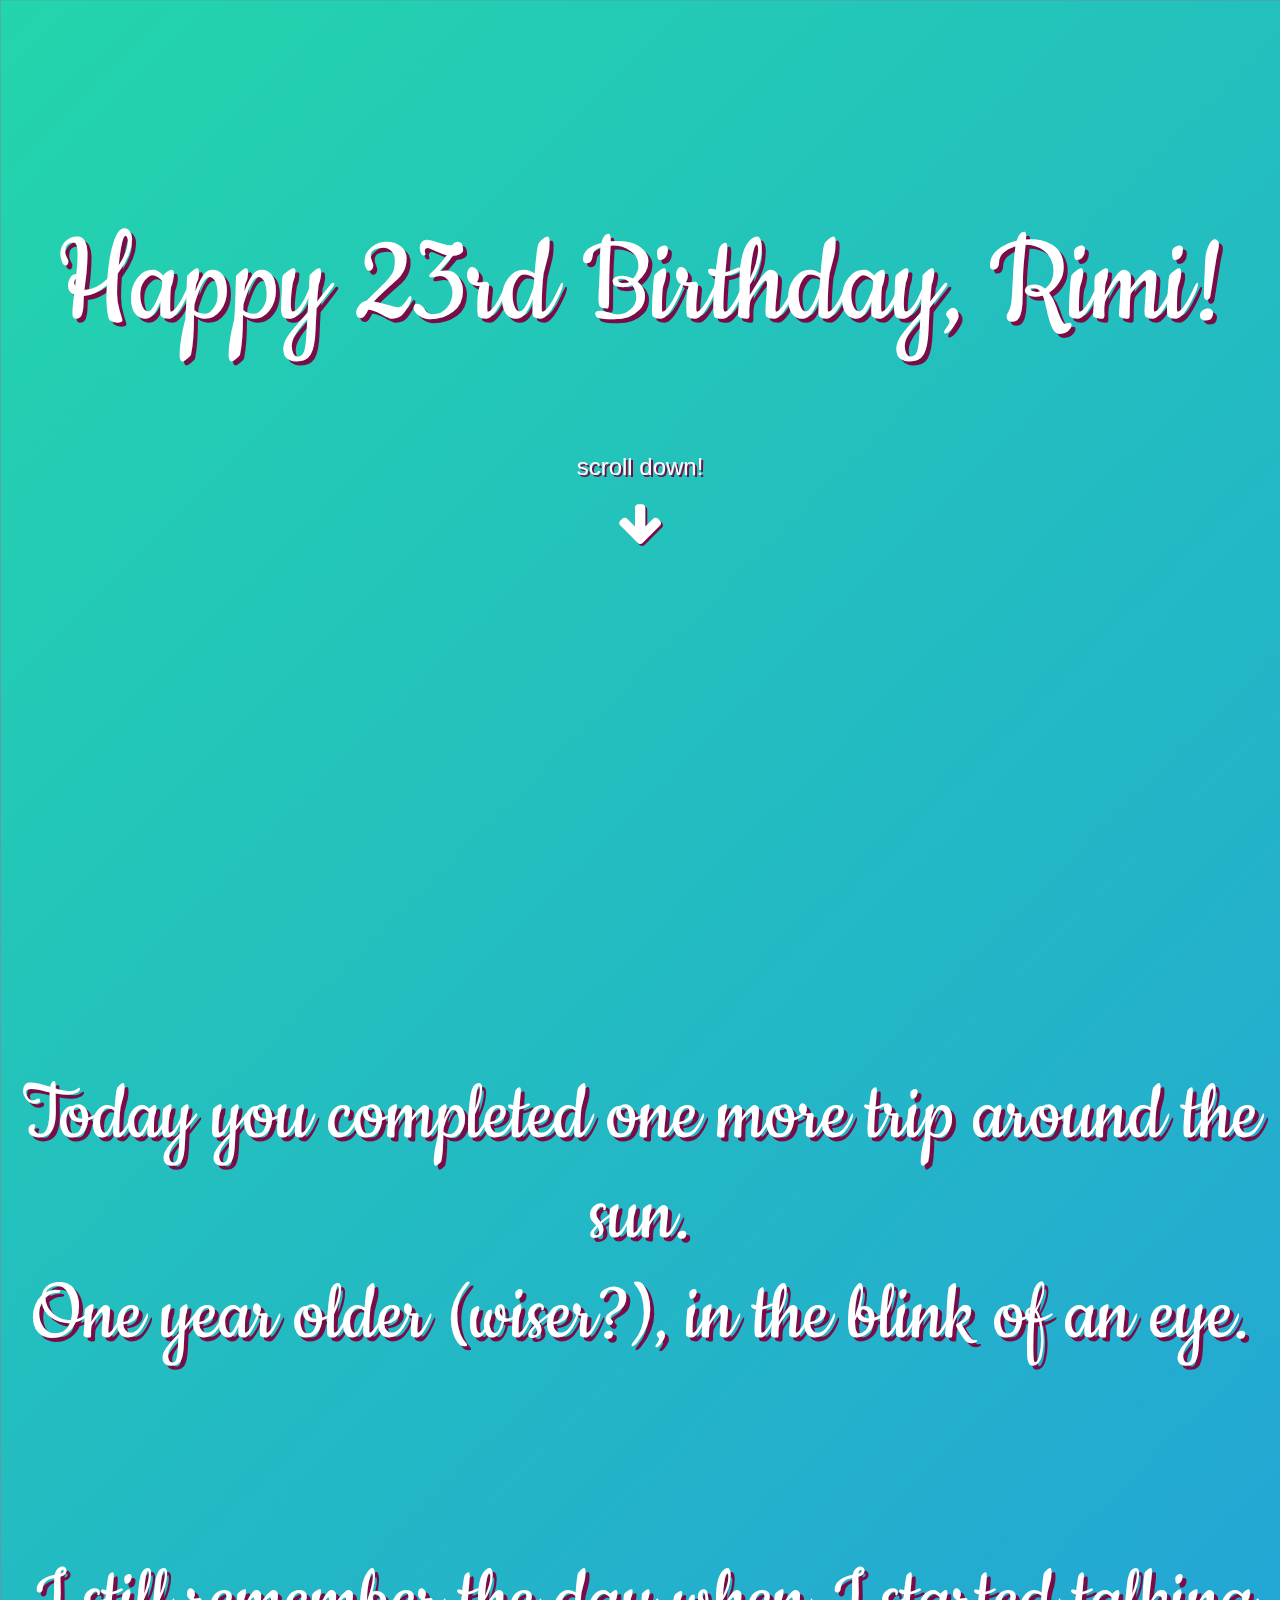
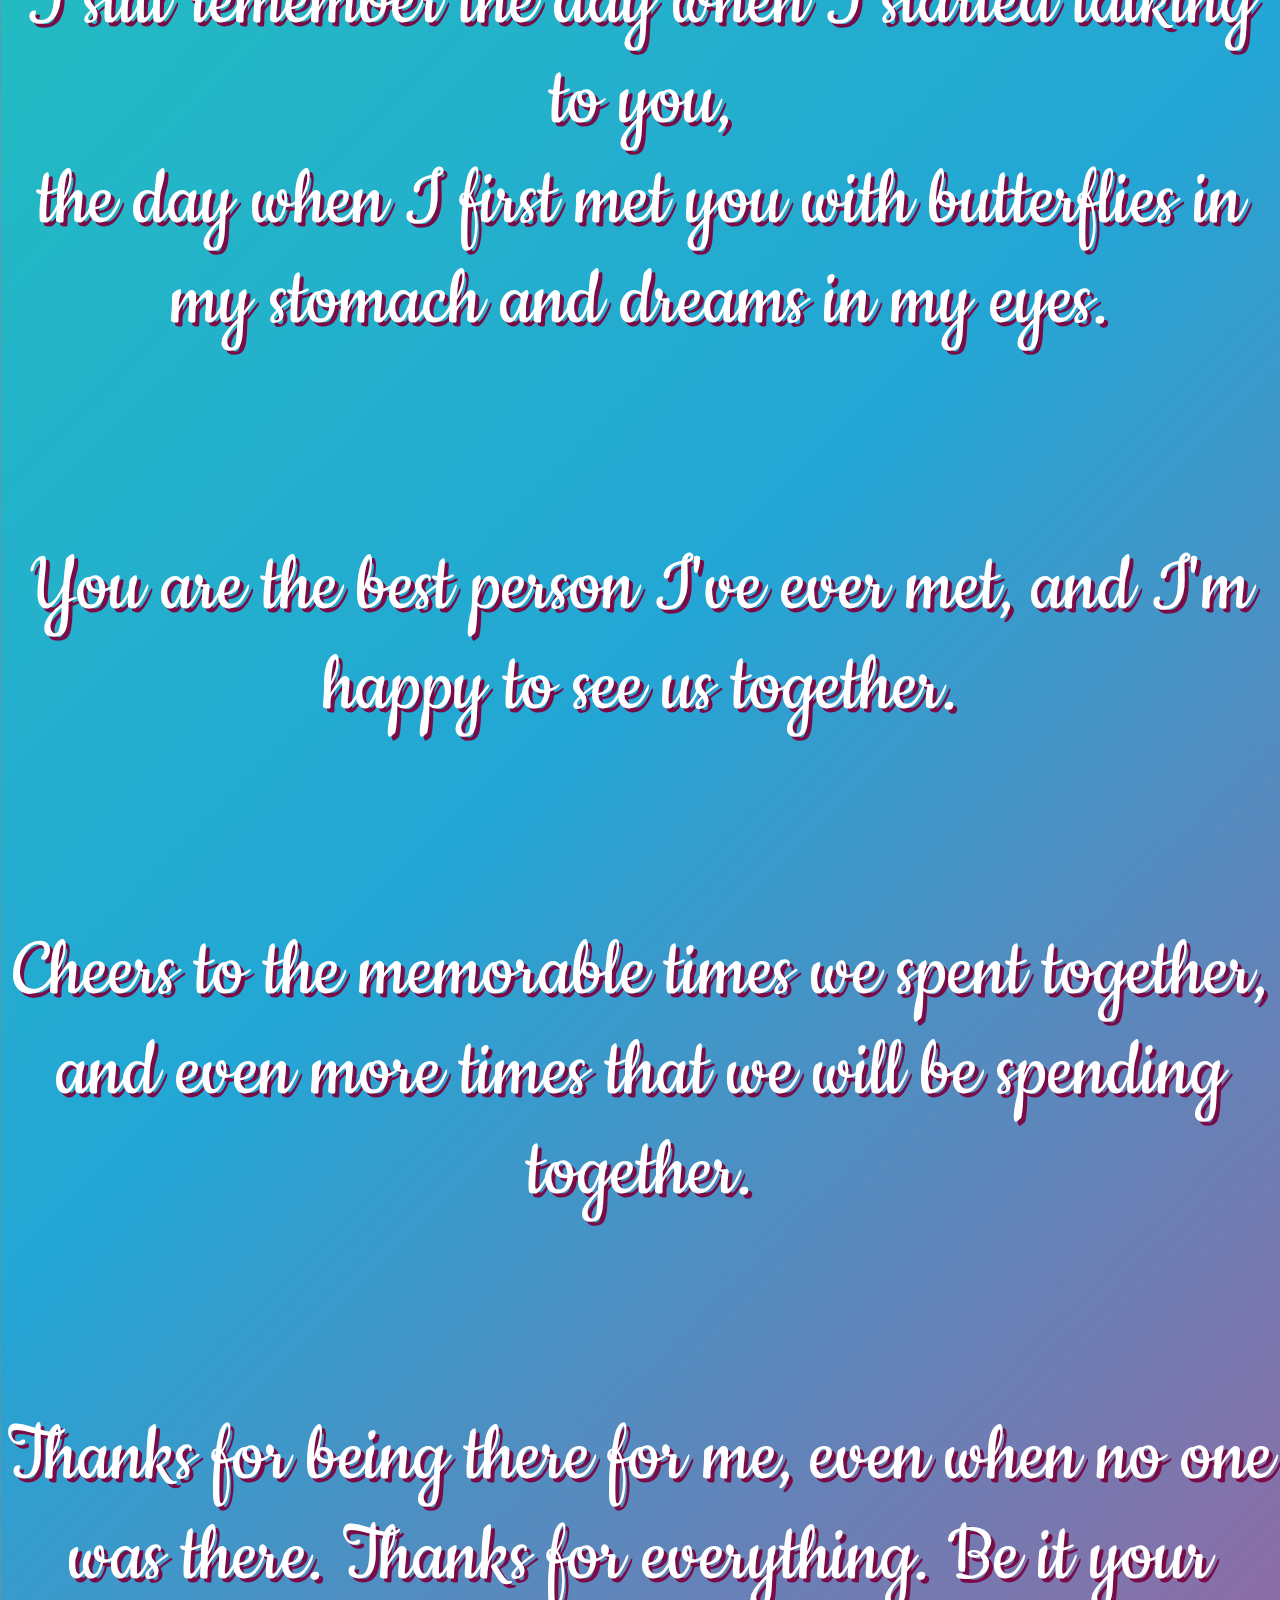
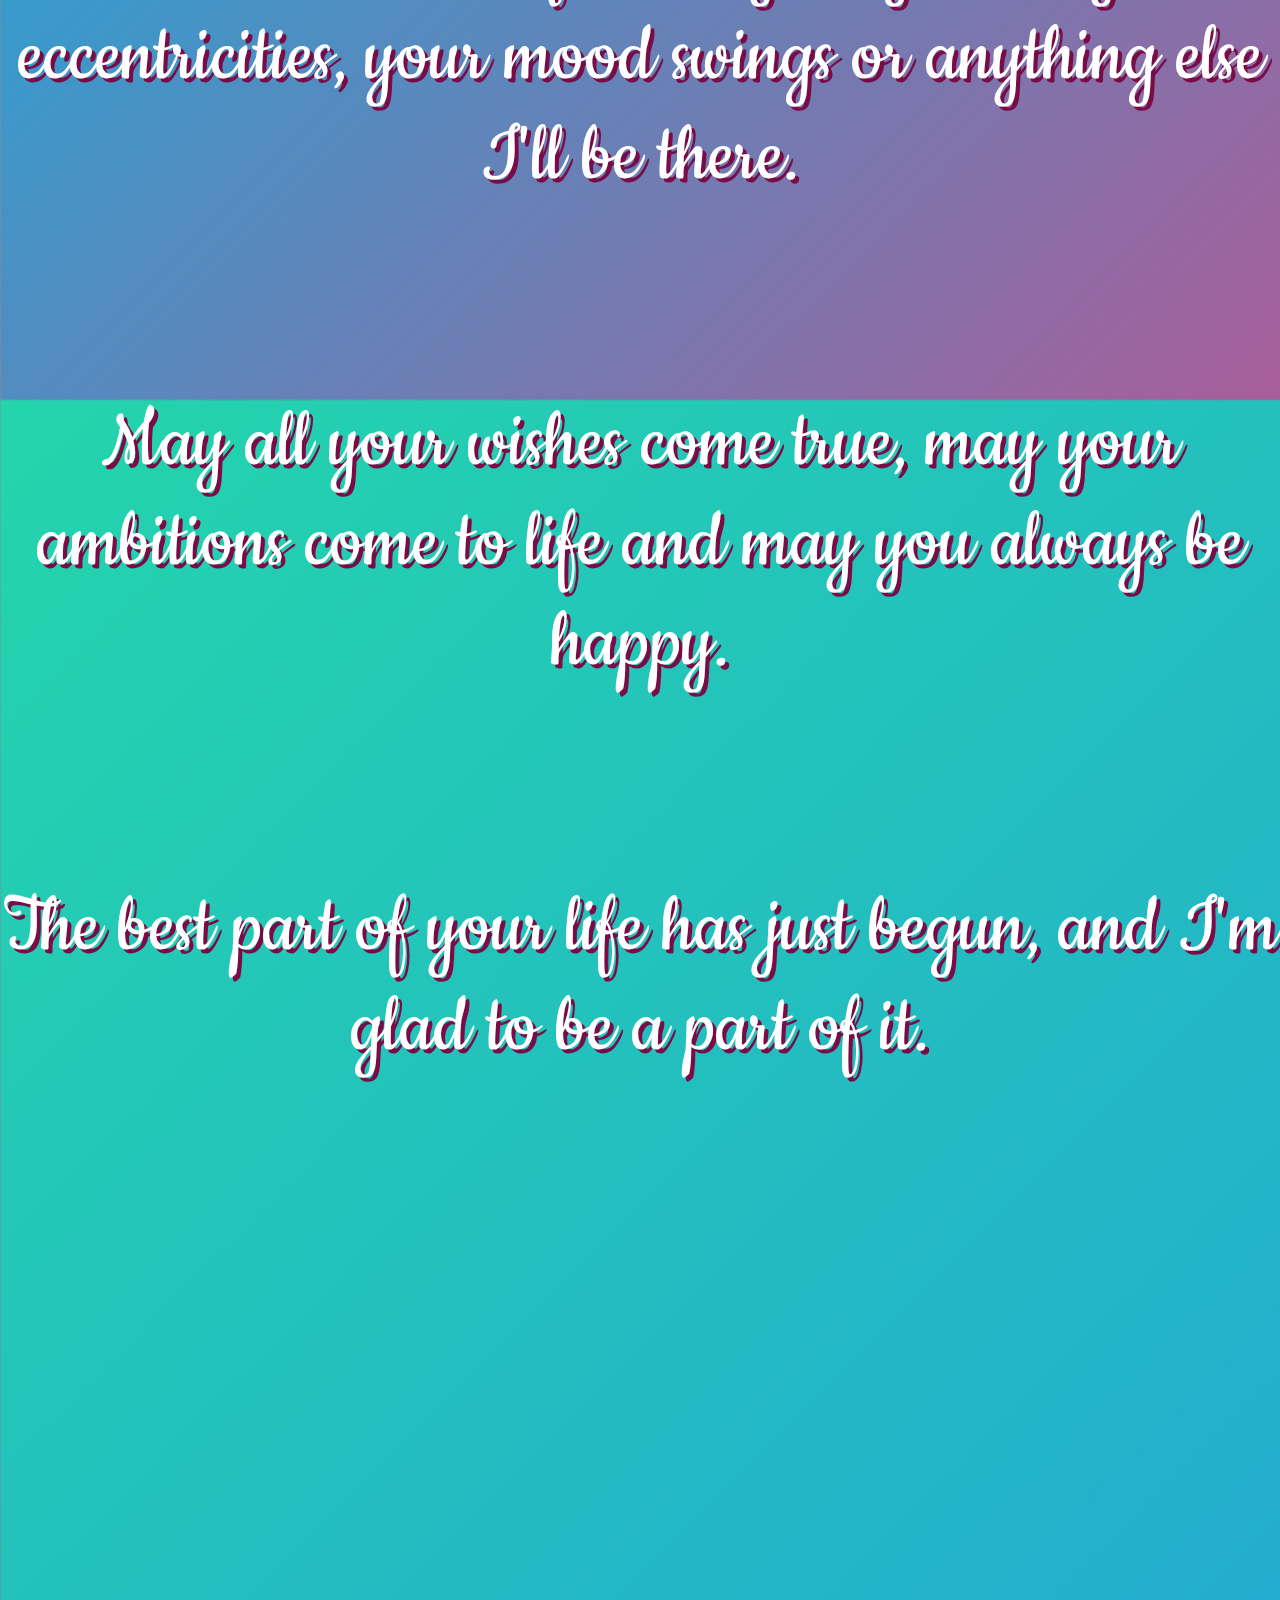
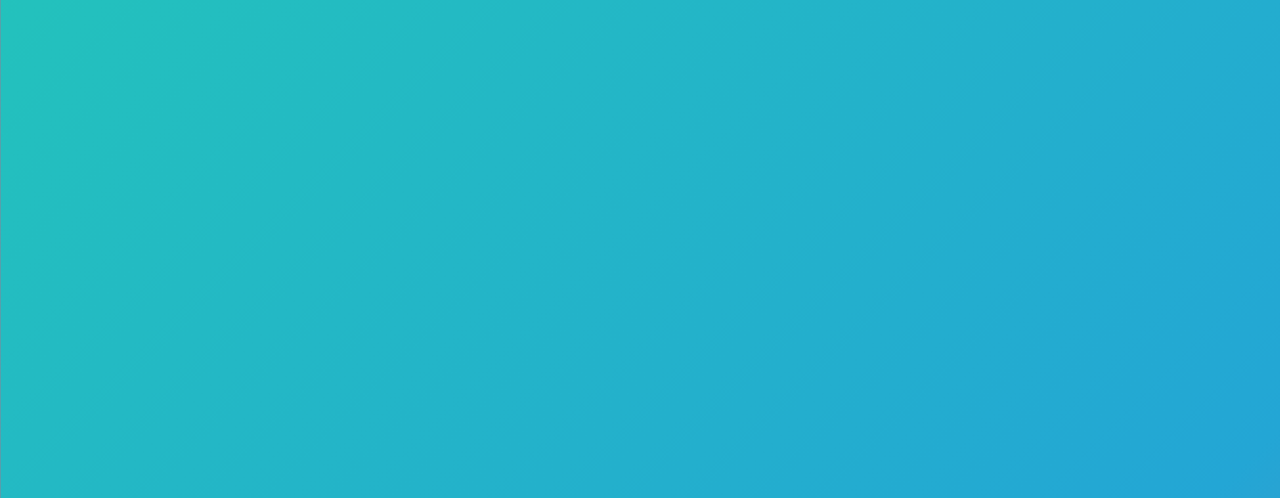
<file: happy-birthday-rimi/index.html>
<!doctype html>
<html>
    <head>
      <title>Happy Birthday, Rimi!</title>
      <link rel="stylesheet" type="text/css" href="lib/animate.css">
      <link rel="stylesheet" type="text/css" href="css/style.css">
      <link rel="stylesheet" type="text/css" href="css/background.css">
      <link rel="stylesheet" type="text/css" href="https://afeld.github.io/emoji-css/emoji.css" >
      <script type="text/javascript" src="lib/jquery.js"></script>
      <script type="text/javascript" src="lib/tweenmax.js"></script>
      <script type="text/javascript" src="lib/superscrollorama.js"></script>
      <script type="text/javascript" src="js/script.js"></script>
    </head>
    <body class="container">
      <audio loop id="counting-stars">
        <source src="audio/count-on-me.mp3" type="audio/mpeg">
        <source src="audio/count-on-me.mp3" type="audio/ogg">
        <embed height="0" width="0" src="audio/coun-on-me.mp3">
      </audio>
      <div id="intro">
        <h1 class="animated bounceInDown">Happy 23rd Birthday, Rimi!</h1>

        <div id="intro-scroll" class="animated fadeIn">
          <div id="intro-scroll-text">scroll down!</div>
          <div id="intro-scroll-icon">
            &#xf063;
          </div>
        </div>
      </div>


      <div>
          <div class="intro2-line">
              <h2>
                  Today you completed one more trip around the sun.
                  <br/>
                  One year older (wiser?), in the blink of an eye.
              </h2>

              <br/><br/>

              <h2>
                  I still remember the day when I started talking to you,
                  <br/>
                  the day when I first met you with butterflies in my stomach and dreams in my eyes.
              </h2>

              <br/><br/>

              <h2>
                  You are the best person I've ever met, and I'm happy to see us together.
              </h2>

              <br/><br/>

              <h2>
                  Cheers to the memorable times we spent together, and even more times that we will be spending together.
              </h2>

              <br/><br/>

              <h2>
                  Thanks for being there for me, even when no one was there.
                  Thanks for everything.
                  Be it your eccentricities, your mood swings or anything else I'll be there.
              </h2>

              <br/><br/>

              <h2>
                  May all your wishes come true, may your ambitions come to life and may you always be happy.
              </h2>

              <br/><br/>

              <h2>
                  The best part of your life has just begun, and I'm glad to be a part of it.
              </h2>
          </div>

      </div>



      <!-- <div class="intro2-line" id="intro2-line2"><h2>And asked them some questions ...</h2></div> -->


      <div class="end-line" id="end-line1">
        <h2>Loads of love, Rimi!</h2>
        <p>Have an amazing 23rd! <i class="em em-kissing_heart" style="font-size: 0.97em; vertical-align:top;"></i></p>

        <div class="signature">
          <p><span class="heart">,</span><br/>Surajit</p>
        </div>
      </div>
    </body>
</html>
</file>
<file: happy-birthday-rimi/css/style.css>
@import url("http://fonts.googleapis.com/css?family=Raleway:100,200,300,400,500,600,700,800,900");
@import url("http://fonts.googleapis.com/css?family=Cookie");
@font-face {
  font-family: "Font Awesome";
  src: url("../fonts/fontawesome-webfont.eot?v=4.0.1");
  src: url("../fonts/fontawesome-webfont.eot?#iefix&v=4.0.1") format("embedded-opentype"), url("../fonts/fontawesome-webfont.woff?v=4.0.1") format("woff"), url("../fonts/fontawesome-webfont.ttf?v=4.0.1") format("truetype"), url("../fonts/fontawesome-webfont.svg?v=4.0.1#fontawesomeregular") format("svg");
}
html,
body {
  min-height: 100%;
  height: 100%;
  margin: 0;
  padding: 0;
}
html {
  -webkit-font-smoothing: antialiased;
}
body {
  background: #4ecdc4;
  font-family: "Raleway";
}
::selection {
  color: #fff;
  background: #1f6e69;
}
.clear {
  clear: both;
  margin: 100px;
}
.clear::before {
  content: " ";
}
#intro {
  height: 100%;
  color: #fff;
}
#intro h1 {
  padding-top: 120px;
  font-family: "Cookie";
  font-size: 136px;
  text-align: center;
  text-shadow: 4px 4px 0px #790c47;
}
#intro-scroll {
  position: relative;
  text-align: center;
  animation-delay: 1.5s;
  -webkit-animation-delay: 1.5s;
}
#intro-scroll #intro-scroll-text {
  font-size: 24px;
  font-weight: 400;
  text-shadow: 2px 2px 0px #790c47;
}
#intro-scroll #intro-scroll-icon {
  position: relative;
  top: 0;
  margin-top: 20px;
  font-family: "Font Awesome";
  font-size: 48px;
  text-shadow: 2px 2px 0px #790c47;
  box-sizing: border-box;
  -moz-box-sizing: border-box;
  animation: arrow-bounce 1s;
  -webkit-animation: arrow-bounce 1s;
  animation-iteration-count: infinite;
  -webkit-animation-iteration-count: infinite;
}
.intro2-line {
  height: 100%;
}
.intro2-line h2 {
  color: #fff;
  font-family: "Cookie";
  font-size: 90px;
  font-weight: normal;
  text-align: center;
  text-shadow: 4px 4px 0px #790c47;
}
#intro2-line4 {
  padding: 80px;
  margin-top: 30%;
}
#friend-quotes ul {
  margin: 0;
  padding: 0;
  list-style: none;
}
#friend-quotes-headline {
  margin: 0 auto;
  width: 960px;
  color: #fff;
  font-family: "Cookie";
  font-size: 48px;
  text-shadow: 2px 2px 0px #790c47;
}
#friend-quotes-headline .headline-experience {
  width: 400px;
  float: left;
}
#friend-quotes-headline .headline-admire {
  width: 400px;
  float: right;
  text-align: right;
}
.friend {
  clear: both;
  width: 960px;
  margin: 0 auto;
  padding: 80px 0 0;
  opacity: 0.2;
}
.friend .friend-experience,
.friend .friend-admire {
  font-size: 12.5px;
  line-height: 2em;
  font-weight: 500;
  color: #333;
  width: 340px;
  padding: 20px;
}
.friend .friend-experience {
  margin-right: 20px;
  float: left;
  background: #c7f464;
  box-shadow: 3px 3px 0px #72a10b;
}
.friend .friend-id {
  float: left;
  padding: 0px 30px;
}
.friend .friend-id img {
  width: 100px;
  height: 100px;
  -webkit-border-radius: 50px;
  -moz-border-radius: 50px;
  border-radius: 50px;
  border: 2px solid #fff;
  box-sizing: border-box;
  -moz-box-sizing: border-box;
}
.friend .friend-id .friend-name {
  margin-top: 12px;
  background: #ff6b6b;
  box-shadow: 3px 3px 0px #b50000;
  padding: 6px;
  width: 88px;
  font-size: 12px;
  text-transform: uppercase;
  font-weight: 800;
  color: #fff;
  text-align: center;
}
.friend .friend-admire {
  margin-left: 20px;
  float: right;
  text-align: right;
  background: #f38630;
  box-shadow: 3px 3px 0px #8a4108;
}
#one-word {
  min-height: 100%;
}
#one-word ul {
  max-width: 800px;
  margin: 0 auto;
  padding: 0;
  text-align: center;
  list-style: none;
}
#one-word ul li {
  display: inline-block;
  background: #c44d58;
  box-shadow: 2px 2px 0px 0px #903038;
  color: #fff;
  margin: 40px;
  height: 160px;
  width: 160px;
  line-height: 160px;
  -webkit-border-radius: 100px;
  -moz-border-radius: 100px;
  border-radius: 100px;
  box-sizing: border-box;
  -moz-box-sizing: border-box;
  font-size: 20px;
  font-weight: 300;
  text-align: center;
  opacity: 0.5;
}
#one-word ul li:nth-child(2n) {
  background: #ff6b6b;
  box-shadow: 2px 2px 0px 0px #fd0000;
}
.quote-mark {
  display: none;
  font-family: "Georgia";
  font-size: 20px;
}
.end-line {
  margin-top: 300px;
  height: 80%;
  text-align: center;
}
.end-line h2 {
  margin: 0;
  color: #fff;
  font-family: "Cookie";
  font-size: 120px;
  text-shadow: 4px 4px 0px #790c47;
}
.end-line p {
  margin: 20px;
  color: #fff;
  font-size: 48px;
  text-shadow: 2px 2px 0px #790c47;
}
.end-line .signature {
  margin-top: 120px;
}
.end-line .signature p {
  font-size: 24px;
}
.end-line .signature .heart {
  font-family: "Georgia";
  font-size: 60px;
  line-height: 120px;
}
.end-line .signature .heart::before {
  font-family: "Font Awesome";
  content: "\f004";
  font-size: 100px;
  color: #c44d58;
  text-shadow: 2px 2px 0px #fff;
}
@-webkit-keyframes arrow-bounce {
  0% {
    top: 0;
  }

  50% {
    top: 10px;
  }

  100% {
    top: 0;
  }
}
@-moz-keyframes arrow-bounce {
  0% {
    top: 0;
  }

  50% {
    top: 10px;
  }

  100% {
    top: 0;
  }
}
@-webkit-keyframes arrow-bounce {
  0% {
    top: 0;
  }

  50% {
    top: 10px;
  }

  100% {
    top: 0;
  }
}
@-o-keyframes arrow-bounce {
  0% {
    top: 0;
  }

  50% {
    top: 10px;
  }

  100% {
    top: 0;
  }
}
@-ms-keyframes arrow-bounce {
  0% {
    top: 0;
  }

  50% {
    top: 10px;
  }

  100% {
    top: 0;
  }
}
@keyframes arrow-bounce {
  0% {
    top: 0;
  }

  50% {
    top: 10px;
  }

  100% {
    top: 0;
  }
}
</file>
<file: happy-birthday-rimi/css/background.css>
body {
	margin: 0;
	width: 100%;
	height: 100vh;
	font-family: "Exo", sans-serif;
	color: #fff;
	background: linear-gradient(-45deg, #ee7752, #e73c7e, #23a6d5, #23d5ab);
	background-size: 400% 400%;
	animation: gradientBG 15s ease infinite;
}

@keyframes gradientBG {
	0% {
		background-position: 0% 50%;
	}
	50% {
		background-position: 100% 50%;
	}
	100% {
		background-position: 0% 50%;
	}
}

.container {
	width: 100%;
	position: absolute;
	top: 0%;
	text-align: center;
}

h1 {
	font-weight: 300;
}

h3 {
	color: #eee;
	font-weight: 100;
}

h5 {
	color:#eee;
	font-weight:300;
}

a,
a:hover {
	text-decoration: none;
	color: #ddd;
}
</file>
